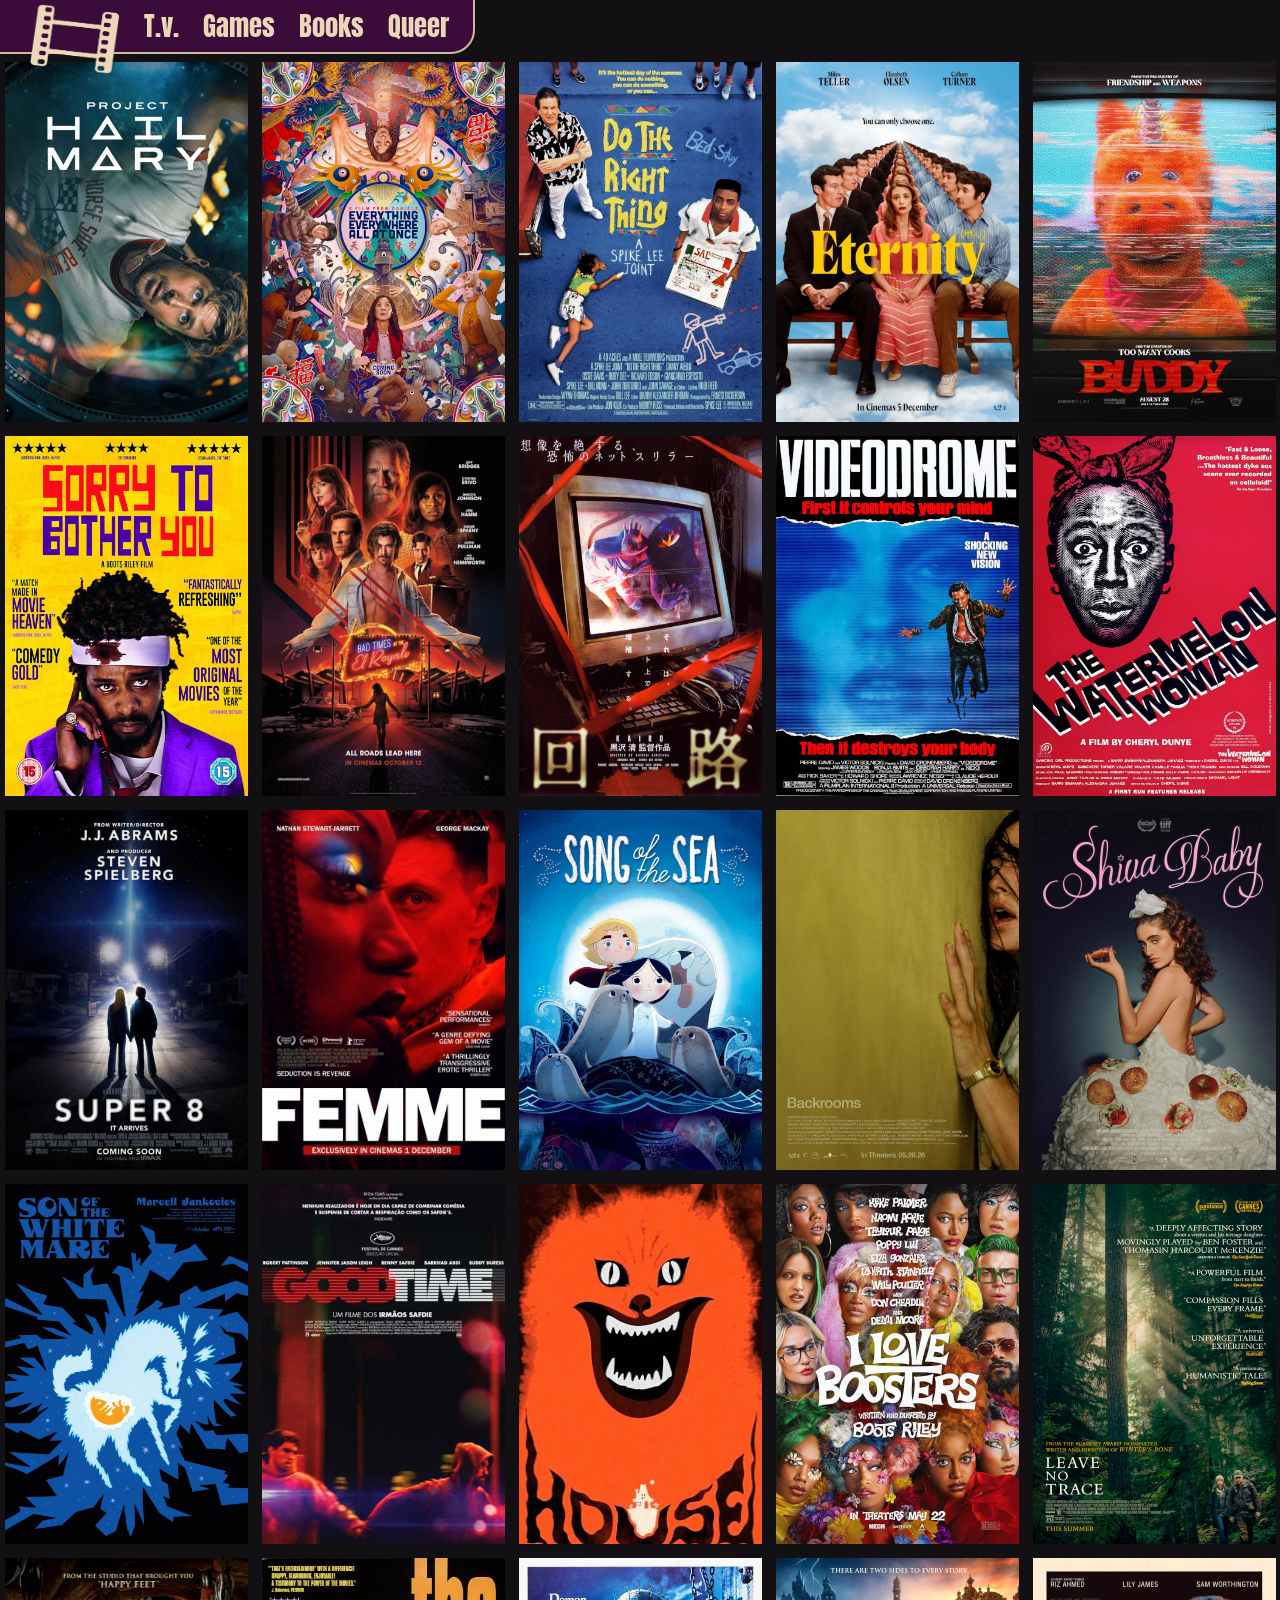
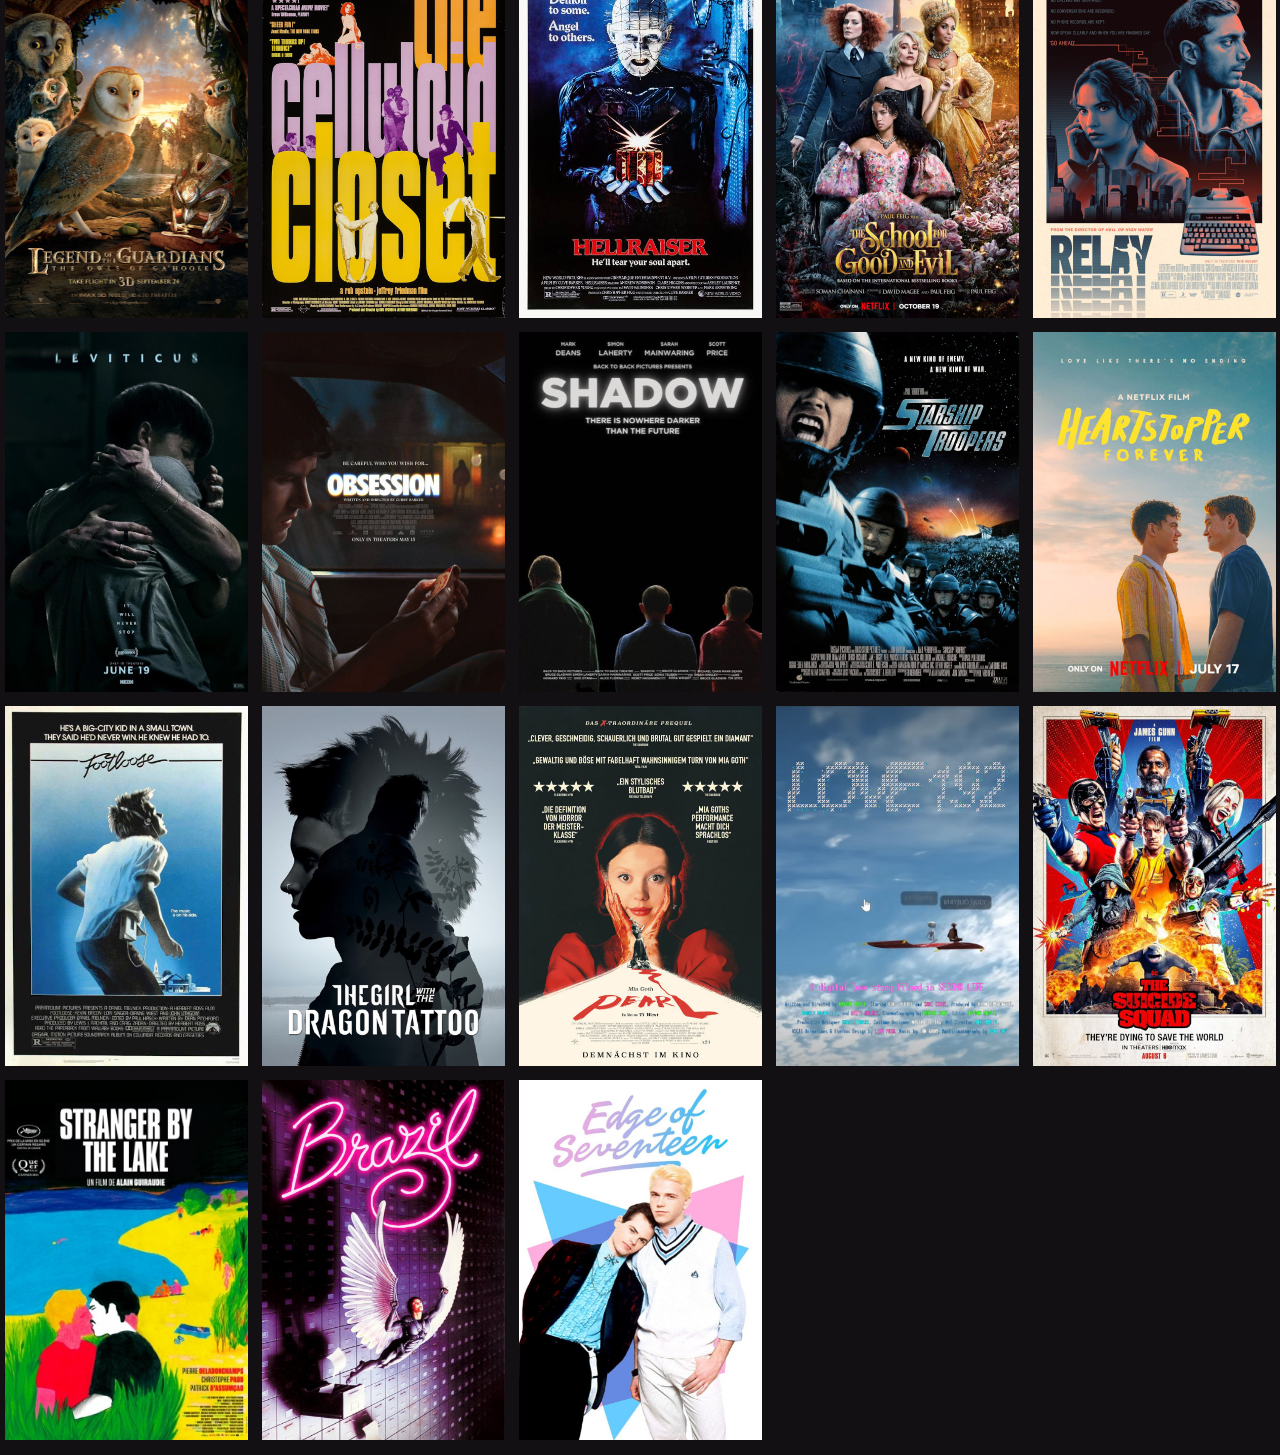
<file: index.html>
<!DOCTYPE html>
<html lang="en">

<head>
    <meta charset="UTF-8" />
    <meta name="viewport" content="width=device-width, initial-scale=1.0" />

    <title> Watch List </title>

    <link rel="stylesheet" href="styles.css">
    <link rel="icon" href="Assets/Favicon.png">
    <script src="scripts.js"></script>
    
</head>

<body>

    <div id="header">
        <img src="Assets/film_icon.png" style="width: 90px;object-fit: fill; height: 70px; margin-top: 4px;">
        <a href="tv.html"><h1> T.v. </h1></a>
        <a href="games.html"><h1> Games </h1></a>
        <div id="altRow">
            <a href="books.html"><h1> Books </h1></a>
            <a href="queer.html"><h1> Queer </h1></a>
        </div>
        <div> <!-- spacer --> </div>
    </div>
    
    <div class="grid">

        <div class="cell" onclick="toggleText('f38_base','f38_text');">
            <img src="Movies/ProjectHailMary_2026.jpg">
            <div id="f38_base" class="description_box"></div>
            <p id="f38_text">
                Project Hail Mary <br> 2026 | Phil Lord, <br> Christopher Miller <br><br>
                ...
            </p>
        </div>

        <div class="cell" onclick="toggleText('f37_base','f37_text');">
            <img src="Movies/EverythingEverwhereAllAtOnce.jpg">
            <div id="f37_base" class="description_box"></div>
            <p id="f37_text">
                Everything Everwhere All At Once <br> 2022 | the Daniels <br><br>
                ...
            </p>
        </div>

        <div class="cell" onclick="toggleText('f36_base','f36_text');">
            <img src="Movies/DoTheRightThing_1989.jpg">
            <div id="f36_base" class="description_box"></div>
            <p id="f36_text">
                Do the Right Thing <br> 1989 | Spike Lee <br><br>
                Drawing the viewer in with humor and easy charm, the film chronicles the lives of various 
                characters from a single Brooklyn street. Over a single day the film watches underlying 
                racial tensions build to violence in a pattern that is still uncomfortably familiar.
            </p>
        </div>

        <div class="cell" onclick="toggleText('f35_base','f35_text');">
            <img src="Movies/Eternity_2026.jpg">
            <div id="f35_base" class="description_box"></div>
            <p id="f35_text">
                Eternity <br> 2026 | David Freyne <br><br>
                A sweet rom-com with a grand fantasy twist. Eternity enjoys playing with it's quirky 
                afterlife without forgetting the character drama the drives the story. If it wanted to, the 
                film could have been more subversive than it's ultimately predictable outcome. 
                Possibly by leaning further into it's queer coded elements.
            </p>
        </div>

        <div class="cell" onclick="toggleText('f34_base','f34_text');">
            <img src="Movies/Buddy_2026.jpg">
            <div id="f34_base" class="description_box"></div>
            <p id="f34_text">
                Buddy <br> 2026 | Casper Kelly <br><br>
                A smartly produced comedy horror that feels like creepypasta made into a feature film. In 
                it Buddy, a kids TV mascot, is not the perfect friend he claims to be. Usually more fun 
                than frightening, the films makes smart decisions to turn what could have been a gimmick 
                into a full film that occasionally has serious comments about the medium.
            </p>
        </div>

        <div class="cell" onclick="toggleText('f33_base','f33_text');">
            <img src="Movies/SorryToBotherYou_2018.jpg">
            <div id="f33_base" class="description_box"></div>
            <p id="f33_text">
                Sorry to Bother You <br> 2018 | Boots Riley <br><br>
                A bombastic, rapidly paced, dark comedy that has no problems with switching genres 
                every 5 minutes. The film satires hyper capitalism and the exploitation of people for 
                profit, while also demonstrating the power of collective action against dehumanising 
                systems.
            </p>
        </div>

        <div class="cell" onclick="toggleText('f32_base','f32_text');">
            <img src="Movies/BadTimesAtTheElRoyale_2018.jpg">
            <div id="f32_base" class="description_box"></div>
            <p id="f32_text">
                Bad Times at the El Royale <br> 2001 | Drew Goddard <br><br>
                At times the film feels more like a puzzle box, with characters and events 
                sometimes happening to fit the pieces together. With excellent production and 
                cast it's very entertaining to watch the butterfly effect of what occurs.
            </p>
        </div>

        <div class="cell" onclick="toggleText('f31_base','f31_text');">
            <img src="Movies/Pulse_2001.jpg">
            <div id="f31_base" class="description_box"></div>
            <p id="f31_text">
                Pulse <br> 2001 | Kiyoshi Kurosawa <br><br>
                A strange website asks a question, "do you want to meet a ghost?". With a tone of 
                overwhelming desolation and excellent cinematography, Pulse is clearly a horror 
                masterpiece, despite some of it's narrative quirks. 
            </p>
        </div>

        <div class="cell" onclick="toggleText('f30_base','f30_text');">
            <img src="Movies/Videodrome_1983.jpg">
            <div id="f30_base" class="description_box"></div>
            <p id="f30_text">
                Videodrome <br> 1983 | David Cronenberg <br><br>
                More than superficial musing on violence, sex, and imagination. The film explores 
                the propagation of ideas in the medium of moving images. In it an underground 
                television broadcaster becomes captivated by mysterious broadcast, known only 
                as Videodrome.
            </p>
        </div>

        <div class="cell" onclick="toggleText('f29_base','f29_text');">
            <img src="Movies/TheWatermelonWoman_1997.jpg">
            <div id="f29_base" class="description_box"></div>
            <p id="f29_text">
                the Watermelon Woman <br> 1996 | Cheryl Dunye <br><br>
                Cheryl Dunye, playing herself, investigates the fictional history of a black 
                lesbian actress known only as 'The Watermelon Woman'. The film asks us to consider an 
                imagined history to replace the ones that were never recorded.
            </p>
        </div>

        <div class="cell" onclick="toggleText('f28_base','f28_text');">
            <img src="Movies/Super8_2011.jpg">
            <div id="f28_base" class="description_box"></div>
            <p id="f28_text">
                Supper 8 <br> 2011 | J.J. Abrams<br><br>
                Lens flare the movie. Ignoring dated visual choices, Super 8 is entertaining 
                supernatural sci fi set in 1979 suburban America. It easily blends drama, action, and 
                horror together when a group of neighbourhood kids have their lives thrown upside down 
                after witnessing a military train derail.
            </p>
        </div>

        <div class="cell" onclick="toggleText('f27_base','f27_text');">
            <img src="Movies/Femme_2024.jpg">
            <div id="f27_base" class="description_box"></div>
            <p id="f27_text">
                Femme <br> 2024 | Sam H. Freeman, <br> Ng Choon Ping <br><br>
                Jules, a victim of a gay bashing, encounters their perpetrator again in a gay sauna and 
                plans revenge. Femme takes this single point of tension and layers it with complications 
                that only heighten the intensity.
            </p>
        </div>

        <div class="cell" onclick="toggleText('f26_base','f26_text');">
            <img src="Movies/SongOfTheSea_2014.jpg">
            <div id="f26_base" class="description_box"></div>
            <p id="f26_text">
                Song of the Sea <br> 2014 | Tomm Moore<br><br>
                Delving into Irish folklore, the film provides a quiet adventure with beautiful 
                visuals. Ben, a young child, struggles to get along with his younger sister. However 
                when she becomes dangerously ill they end up on a quest together to her life and the 
                magical world.
            </p>
        </div>

        <div class="cell" onclick="toggleText('f25_base','f25_text');">
            <img src="Movies/Backrooms_2026.jpg">
            <div id="f25_base" class="description_box"></div>
            <p id="f25_text">
                Backrooms <br> 2026 | Kane Parsons <br><br>
                While based on the internet phenomena it's named after, Backrooms stands confidently 
                by itself. It mixes character study, horror, and musings on the collective 
                unconscious together into a compelling and nuanced mix.
            </p>
        </div>

        <div class="cell" onclick="toggleText('f24_base','f24_text');">
            <img src="Movies/shivaBaby_2020.jpg">
            <div id="f24_base" class="description_box"></div>
            <p id="f24_text">
                Shiva Baby <br> 2020 | Emma Sligman <br><br>
                Disaster bisexual Danielle attends a Shive without knowning her Ex and current 
                Suggar daddy are also in attendance. Shiva Baby takes this socially awkward 
                situation and amplifies it to excruciating levels.
            </p>
        </div>

        <div class="cell" onclick="toggleText('f23_base','f23_text');">
            <img src="Movies/sonOfTheWhiteMare.jpg">
            <div id="f23_base" class="description_box"></div>
            <p id="f23_text">
                Son of the White Mare <br> 1981 | Marcell Jankovics <br><br>
                Looking like nothing else, the beautiful animation is the highlight of this film 
                inspired by Hungarian folk stories. A young man goes on a quest to the underworld 
                to restore a lost kingdom.
            </p>
        </div>

        <div class="cell" onclick="toggleText('f22_base','f22_text');">
            <img src="Movies/GoodTime_2017.jpg">
            <div id="f22_base" class="description_box"></div>
            <p id="f22_text">
                Good Time <br> 2017 | Josh Safdie, Benny Safdie <br><br>
                Showcasing humanity in all of it's messy glory, Good Time is a 24 hour odyssey 
                where Connie, played by Robert Pattinson, is on a quest to find $10,000 to help 
                his brother. Almost immediately everything goes wrong. In this journey 
                with Connie we glimpses into the lives of complex characters he meets
                along the way.
            </p>
        </div>

        <div class="cell" onclick="toggleText('f21_base','f21_text');">
            <img src="Movies/House_1977.jpg">
            <div id="f21_base" class="description_box"></div>
            <p id="f21_text">
                House <br> 1977 | Nobuhiko Obayashi <br><br>
                This Japanese comedy horror is a strong contender for being the most chaotic film 
                ever (also for the best poster ever). A young school girl and her friends travel 
                to her aunt's remote house over the holidays, only to face supernatural danger within.
            </p>
        </div>

        <div class="cell" onclick="toggleText('f20_base','f20_text');">
            <img src="Movies/ILoveBoosters_2026.jpg">
            <div id="f20_base" class="description_box"></div>
            <p id="f20_text">
                I Love Boosters <br> 2026 | Boots Riley <br><br>
                A ragtag team of boosters pull out all the tricks to cause as much damage as they can to the head 
                of a fashion empire. It is a chaotic and messy romp through a rainbow capitalist hellscape that 
                unsubtly turns into a manifesto for collect action.
            </p>
        </div>

        <div class="cell" onclick="toggleText('f19_base','f19_text');">
            <img src="Movies/LeaveNoTrace_2018.jpg">
            <div id="f19_base" class="description_box"></div>
            <p id="f19_text">
                Leave No Trace <br> 2018 | Debra Granik <br><br>
                A patient and moving film that follows a young girl brought up by her father who lives secretly 
                in a national park. Thomasin McKenzie gives a remarkable performance opposite Ben Foster, the 
                characters they play know each other so well they barely have the need to&nbsp;talk.
            </p>
        </div>
        
        <div class="cell" onclick="toggleText('f18_base','f18_text');">
            <img src="Movies/Guardians_of_Ga'Hool_2010.jpg">
            <div id="f18_base" class="description_box"></div>
            <p id="f18_text">
                Legends of the Guardians <br> 2010 | Zack Snyder <br><br>
                Soren, a young owl, discovers themself in the middle of a conspiracy that threatens everyone. 
                Their only hope is the mythical owl warriors of Ga'Hool. This visually impressive kids film is 
                well paced with interesting and entertaining characters.
            </p>
        </div>

        <div class="cell" onclick="toggleText('f17_base','f17_text');">
            <img src="Movies/theCelluloidCloset_1995.jpg">
            <div id="f17_base" class="description_box"></div>
            <p id="f17_text">
                the Celluloid Closet <br> 1995 | Rob Epstein, <br> Jeffery Friedman <br><br>
                An in depth look at the portrayals of Gays and Lesbians in film during the first century of 
                the medium. It maps the changes in representation and how they reflected changing societal 
                attitudes, as well as the impacts these depictions had on queer people.
            </p>
        </div>

        <div class="cell" onclick="toggleText('f15_base','f15_text');">
            <img src="Movies/HellraiserALT.jpg">
            <div id="f15_base" class="description_box"></div>
            <p id="f15_text">
                Hellraiser <br> 1987 | Clive Barker <br><br>
                Nearly 40 years later, Hellraiser still manages to be staggeringly brutal in moments of 
                nightmarish violence. Though most of the runtime is far more modest, using the psycho-dramas 
                and dark temptations of it's characters as the driving force. It is strikingly different 
                compared to 80s slashers from it's time.
            </p>
        </div>

        <div class="cell" onclick="toggleText('f14_base','f14_text');">
            <img src="Movies/schoolForGoodAndEvil_2022.jpg">
            <div id="f14_base" class="description_box"></div>
            <p id="f14_text">
                the School for Good and Evil <br> 2022 | Paul Feig <br><br>
                An unsubtle romp that manages to be entertaining throughout it's extravagant run 
                time. Best friends Sophie and Agatha are taken from their home and separated 
                between the competing schools of Good and Evil. A heavy dose of big budget gloss 
                occasionally conflicts with themes of looking deeper than the surface.
            </p>
        </div>

        <div class="cell" onclick="toggleText('f16_base','f16_text');">
            <img src="Movies/Relay_2024.jpg">
            <div id="f16_base" class="description_box"></div>
            <p id="f16_text">
                Relay <br> 2024 | David Mackenzie <br><br>
                What begins as generic spy action, love interest included, grows into something 
                unique and nuanced. Touching on themes of community and personal responsibility. 
                The spy craft is a thrilling and mostly bloodless game of cat and mouse, where 
                violence hangs above the characters as threat.
            </p>
        </div>

        <div class="cell" onclick="toggleText('f13_base','f13_text');">
            <img src="Movies/leviticus_2026.jpg">
            <div id="f13_base" class="description_box"></div>
            <p id="f13_text">
                Leviticus <br> 2026 | Adrian Chiarella <br><br>
                With a unique core concept, the film turns a specific fear from growing 
                up gay, into a monstrous entity. Occasionally the characters feel a touch 
                inscrutable, a touch flat. But none of this detracts from the film's devastating 
                use of it's core concept, to be afraid of the very thing you desire.
            </p>
        </div>

        <div class="cell" onclick="toggleText('f12_base','f12_text');">
            <img src="Movies/obsession_2026.jpg">
            <div id="f12_base" class="description_box"></div>
            <p id="f12_text">
                Obsession <br> 2026 | Curry Barker <br><br>
                Dark and twisted, Obsession flips the script of domestic violence back on to 
                men. This already tightly crafted film is elevated by a perfectly horrifying 
                performance by Inde Navarrette.
            </p>
        </div>

        <div class="cell" onclick="toggleText('f11_base','f11_text');">
            <img src="Movies/Shadow_2022.jpg">
            <div id="f11_base" class="description_box"></div>
            <p id="f11_text">
                Shadow <br> 2022 | Bruce Gladwin<br><br>
                It all revolves around power. Three activists with intellectual disabilities hold 
                a town hall meeting about the impacts of AI that quickly unravels. Based on a 
                theatre show, Shadow builds layers of depth around how we treat others, and our 
                own self perception.
            </p>
        </div>

        <div class="cell" onclick="toggleText('f10_base','f10_text');">
            <img src="Movies/starship-troopers-movie-poster-1117034635.jpg">
            <div id="f10_base" class="description_box"></div>
            <p id="f10_text">
                Starship Troopers <br> 1997 | Paul Verhoeven <br><br>
                Heroism looks uncomfortably similar to fascism. The film follows Johnny Rico as 
                they go from naive highschooler  to complicit participant of a fictional military 
                society. Amongst heroic and brutal last stands, it's the details that reveal the 
                horror of this violent society.
            </p>
        </div>

        <div class="cell" onclick="toggleText('f9_base','f9_text');">
            <img src="Movies/HeartstopperForever_2026.jpg">
            <div id="f9_base" class="description_box"></div>
            <p id="f9_text">
                Hearstopper - Forever <br> 2026 | Wash Westmoreland, <br> Alice Oseman <br><br>
                A Strikingly mature exploration of a single, deeply felt, relationship. 
                Approaching the end of high school, Nick and Charlie have to face the future of 
                their relationship, and the rest of their lives. The story is handled with notable 
                tenderness, depicted in naturalistic visuals that pop with glorious colour.
            </p>
        </div>

        <div class="cell" onclick="toggleText('f8_base','f8_text');">
            <img src="Movies/footloose_1984.jpg">
            <div id="f8_base" class="description_box"></div>
            <p id="f8_text">
                Footloose <br> 1984 | Herbert Ross<br><br>
                Is this the most 80s film? A big city boy newly arrived in a small town 
                fights against restrictive laws around dancing. It has a surprising focus on 
                grass roots activism, a generation fighting for themselves, and takes the 
                time to explore inter-generational conflict.
            </p>
        </div>

        <div class="cell" onclick="toggleText('f7_base','f7_text');">
            <img src="Movies/theGirlWithTheDragonTattoo.jpg">
            <div id="f7_base" class="description_box"></div>
            <p id="f7_text">
                the Girl with the Dragon Tattoo <br> 2011 | David Fincher <br><br>
                A dark and confronting film. Yet for all it's intense scenes and complex 
                plot it still follows a conventional "Investigator chases serial killer" 
                structure. Rooney Mara as Lisbeth is a perfect mad c*nt (endearing).
            </p>
        </div>

        <div class="cell" onclick="toggleText('f6_base','f6_text');">
            <img src="Movies/Pearl_2022.jpg">
            <div id="f6_base" class="description_box"></div>
            <p id="f6_text">
                Pearl <br> 2022 | Ti West <br><br>
                Mia Goth is 100% ready to get her freak on. Pearl is a deep character 
                study that's always ready to be swept up in Pearls imagination. Her self 
                actualisation is tightly wound into a descent to madness. There's so much 
                dark humor in here, with scenarios that would be comedic if they weren't 
                so emotionally raw.
            </p>
        </div>

        <div class="cell" onclick="toggleText('f5_base','f5_text');">
            <img src="Movies/Love129.jpg">
            <div id="f5_base" class="description_box"></div>
            <p id="f5_text">
                Love192 <br> 2025 | Haydon Mayer <br><br>
                This is a beautiful short film. Video games spaces are weird, and become 
                extra weird when shared with other people. Love192 gets that, and what 
                these online relationships mean to those involved.
            </p>
        </div>

        <div class="cell" onclick="toggleText('tSS_base','tSS_text');">
            <img src="Movies/the_Suicide_Squad.jpg">
            <div id="tSS_base" class="description_box"></div>
            <p id="tSS_text">
                'the' Suicide Squad <br> 2021 | James Gunn <br><br>
                They made a film for mainstream American audiences, where the America 
                is a bad guy, and mainstream audiences where okay with that. That says 
                something about a country but I'm not sure what, and I don't think the 
                film knows either. But they get the irony of 'Peacemaker' perfectly 
                right.<br><br>
                This film is fun, the chapter titles are delightful. It's trying too 
                hard to be cool and I don't want to like it as much as I do, but the 
                chaos is GOOD. <br><br>
            </p>
        </div>

        <div class="cell" onclick="toggleText('SbtL_base','SbtL_text');">
            <img src="Movies/Stranger_by_the_Lake.jpg">
            <div id="SbtL_base" class="description_box"></div>
            <p id="SbtL_text">
                Stranger by the Lake <br> 2013 | Alain Guiraudie <br><br>
                This film finds a unique take on the common pairing of danger and desire. 
                It's premise and plot are simple, but this gives more space to ponder the 
                film's themes. Looking is not a passive act, and gay cruising grounds are 
                a ripe place to explore this. 
            </p>
        </div>

        <div class="cell" onclick="toggleText('Brazil_base','Brazil_text');">
            <img src="Movies/Brazil.jpg">
            <div id="Brazil_base" class="description_box"></div>
            <p id="Brazil_text"> 
                Brazil <br> 1985 | Terry Gilliam <br><br> 
                This film is beautifully mad! Bonkers from start to finish, and with a 
                dark edge under it all. A strong warning on the dangers of 
                bureaucracy and fascist systems.
            </p>
        </div>

        <div class="cell" onclick="toggleText('EoS_base', 'EoS_text');">
            <img src="Movies/Edge_of_seventeen.jpg">
            <div id="EoS_base" class="description_box"></div>
            <p id="EoS_text"> Edge of Seventeen <br> 1998 | David Moreton <br><br> 
                Released in 1998 and set in 1984, this queer coming of age film takes 
                some unusually somber turns when compared with it's post 2000s 
                counterparts. Being queer was harder then, and it shows in this film.
            </p>
        </div>

    </div>

</body>

</html>
</file>
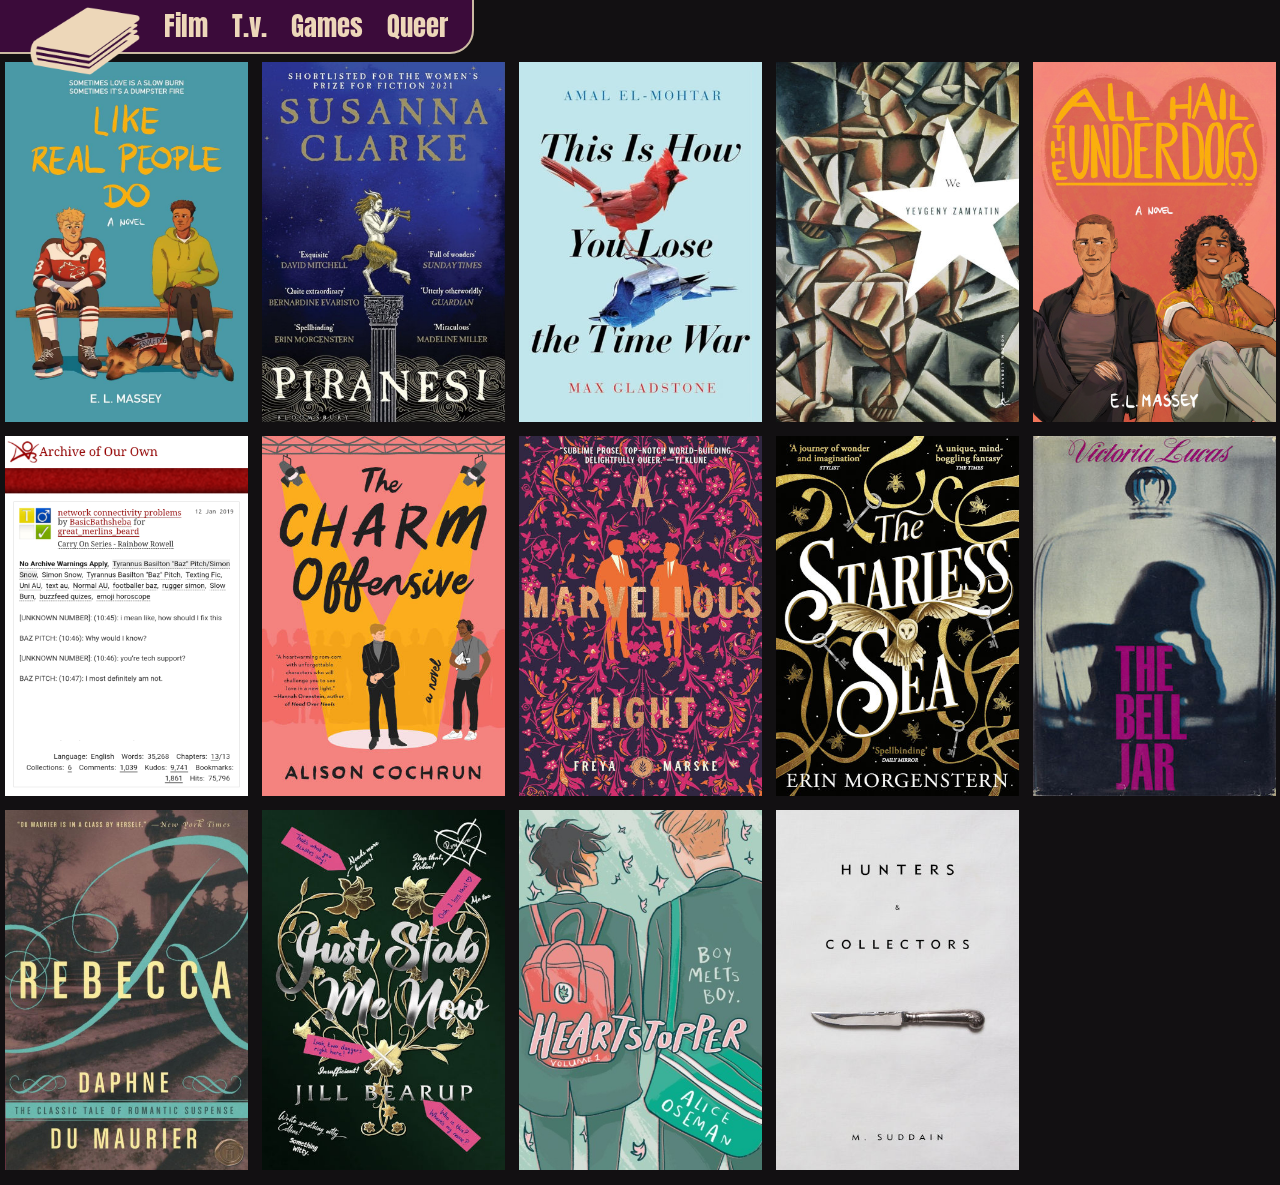
<file: books.html>
<!DOCTYPE html>
<html lang="en">

<head>
    <meta charset="UTF-8" />
    <meta name="viewport" content="width=device-width, initial-scale=1.0" />

    <title> Watch List </title>

    <link rel="stylesheet" href="styles.css">
    <link rel="icon" href="Assets/Favicon.png">
    <script src="scripts.js"></script>
    
</head>

<body>

    <div id="header">
        <img src="Assets/book_icon.png" style="width: 110px;object-fit: fill; height: 68px; margin-top: 7px;">
        <a href="index.html"><h1> Film </h1></a>    
        <a href="tv.html"><h1> T.v. </h1></a>
        <div id="altRow">
            <a href="games.html"><h1> Games </h1></a>
            <a href="queer.html"><h1> Queer </h1></a>
        </div>
        <div> <!-- spacer --> </div>
    </div>
    
    <div class="grid">

        <div class="cell" onclick="toggleText('b14_base', 'b14_text');">
            <img src="Books/LikeRealPeopleDo_2022.jpg">
            <div id="b14_base" class="description_box"></div>
            <p id="b14_text"> 
                Like Real People Do <br> 2020 | E.L. Massey <br><br> 
                Gay hockey romance with exceptionally developed lead characters, exploring their personal 
                struggles and what it actually might be like to be gay in professional hockey. TLDR: Fluffy 
                hut/comfort with just a touch of crack.
            </p>
        </div>

        <div class="cell" onclick="toggleText('b13_base', 'b13_text');">
            <img src="Books/Piranesi_2020.jpg">
            <div id="b13_base" class="description_box"></div>
            <p id="b13_text"> 
                Piranesi <br> 2020 | Susana Clarke <br><br> 
                The House is the centre of the novel, an indescribably massive labyrinthine space inhabited 
                by Piranesi. Playing off the characters ignorance and perspective the novel spins out a 
                mystery that leaves the right questions unanswered.
            </p>
        </div>

        <div class="cell" onclick="toggleText('b12_base', 'b12_text');">
            <img src="Books/ThisIsHowYouLooseTheTimeWar_2019.jpg">
            <div id="b12_base" class="description_box"></div>
            <p id="b12_text"> This Is How You <br> Loose the Time War <br> 2019 | Amal El-Mohtar, <br> Max Gladstone <br><br> 
                A lyrical feat of imagination traversing the various strands of time, and the impossible 
                worlds within. With the entirety of reality as the backdrop, two time traveling agents 
                from rival organisations strike up correspondence that will change the war forever.
            </p>
        </div>

        <div class="cell" onclick="toggleText('b11_base', 'b11_text');">
            <img src="Books/We_1924.jpg">
            <div id="b11_base" class="description_box"></div>
            <p id="b11_text"> We <br> 1924 | Yevgeny Zamyatin <br><br> 
                We presents a totalitarian society that has banished individualism. There is no 'I' 
                only 'We'. The citizens themselves are identified only by number, and a universal time 
                table schedules everyone's activities. What's most chilling is the unwavering support 
                citizens express for the systems that oppress them. 
            </p>
        </div>

        <div class="cell" onclick="toggleText('b10_base', 'b10_text');">
            <img src="Books/AllHailTheUnderDogs_2023.jpg">
            <div id="b10_base" class="description_box"></div>
            <p id="b10_text"> All Hail The Underdogs <br> 2023 | E.L. Massey <br><br> 
                Hockey-adjacent romance. Two collage seniors (who happen to be on the hockey team) 
                navigate their feelings for each other and their conflicting backgrounds. This is 
                sweet mlm romance that replaces smut with emotional intelligence. 
            </p>
        </div>

        <div class="cell" onclick="toggleText('b9_base', 'b9_text');">
            <img src="Books/NetworkConnectivityProblems_2019.png">
            <div id="b9_base" class="description_box"></div>
            <p id="b9_text"> Network Connectivity Problems <br> 2019 | BasicBathsheba <br><br> 
                ... <br><br> comments pending on re-read <br><br> (but it's so good I had to add it NOW)
            </p>
        </div>

        <div class="cell" onclick="toggleText('b8_base', 'b8_text');">
            <img src="Books/TheCharmOffensive.jpg">
            <div id="b8_base" class="description_box"></div>
            <p id="b8_text"> The Charm Offensive <br> 2021 | Alison Cochrun <br><br> 
                Tucked into this thoroughly entertaining rom-com are some genuine discussions on mental 
                health, and queer identities. Coming out of a 6 year relationship, Dave only intends to 
                do his job managing contestants on reality tv. Catching feelings for their male lead is 
                a complication he does not need.
            </p>
        </div>

        <div class="cell" onclick="toggleText('b7_base', 'b7_text');">
            <img src="Books/aMarvelousLight.jpg">
            <div id="b7_base" class="description_box"></div>
            <p id="b7_text"> A Marvellous Light <br> 2021 | Freya Marske <br><br> 
                Dual pov adventure romance set in a secret world of magic during early 1900s 
                England. It is an exciting read with enjoyable characters and a sharp eye 
                for detail.
            </p>
        </div>

        <div class="cell" onclick="toggleText('b6_base', 'b6_text');">
            <img src="Books/theStarlessSea_2019.jpg">
            <div id="b6_base" class="description_box"></div>
            <p id="b6_text"> The Starless Sea <br> 2019 | Erin Morgenstern <br><br> 
                Beginning with three seemingly unconnected fairy tales, the various stories wind 
                together over the course of the novel into a complex web of symbolism around a 
                mythical library. With this unusual structure the novel explores the importance 
                and influence of all kinds of stories.
            </p>
        </div>

        <div class="cell" onclick="toggleText('b5_base', 'b5_text');">
            <img src="Books/belljarvictorialucas-2126178337.jpg">
            <div id="b5_base" class="description_box"></div>
            <p id="b5_text"> The Bell Jar <br> 1963 | Sylvia Plath <br><br> 
                First published in 1963 under the pseudonym Victoria Lucas, the novel is a 
                fictionalised account of Plath's own struggles with mental health, depression, 
                and suicide. The writing is masterful, evocative, and makes it easy to enter 
                head of the character Esther Greenwood.
            </p>
        </div>

        <div class="cell" onclick="toggleText('b3_base', 'b3_text');">
            <img src="Books/Rebecca3.jpg">
            <div id="b3_base" class="description_box"></div>
            <p id="b3_text"> Rebecca <br> 1938 | Daphne du Maurier <br><br> 
                A tense, slow burning novel, Rebecca follows a young woman haunted by the 
                memory of her husband's first wife. Du Maurier dives deep into the unnamed 
                protagonists psycho-drama with lyrical and evocative writing.
            </p>
        </div>

        <div class="cell" onclick="toggleText('b2_base', 'b2_text');">
            <img src="Books/justStabMeNow.jpg">
            <div id="b2_base" class="description_box"></div>
            <p id="b2_text"> Just Stab Me Now <br> 2024 | Jill Bearup <br><br> 
                A highly entertaining read about a romance novel heroine who refuses to 
                follow the authors wishes. Both a send up and love letter to the genre, 
                while giving a glimpse into what goes on in an authors head.
            </p>
        </div>

        <div class="cell" onclick="toggleText('b4_base', 'b4_text');">
            <img src="Books/Heartstopper_2016.jpg">
            <div id="b4_base" class="description_box"></div>
            <p id="b4_text"> Heartstopper <br> 2018 | Alice Oseman <br><br> 
                First appearing as a webcomic in 2016, Heartstopper grew an adoring community. 
                It offered a cast of queer characters figuring themselves out and growing up 
                together. Depicting their struggles with hope and care. Young readers could see 
                themselves in it, and older readers saw the media they wished they had growing up.
            </p>
        </div>

        <div class="cell" onclick="toggleText('b1_base', 'b1_text');">
            <img src="Books/Hunters_and_Collectors_2016.jpg">
            <div id="b1_base" class="description_box"></div>
            <p id="b1_text"> Hunters and Collectors <br> 2016 | M.Suddain <br><br> 
                This book had a great impact on my sensibilities, silly with the plot, 
                serious with the characters. Misanthrope and intergalactic food critic, 
                John Tamberlain, is on the hunt for a mythical hotel, the Hotel Grand 
                Skies. The only evidence of it's existence is a single photo.
            </p>
        </div>

    </div>

</body>

</html>
</file>
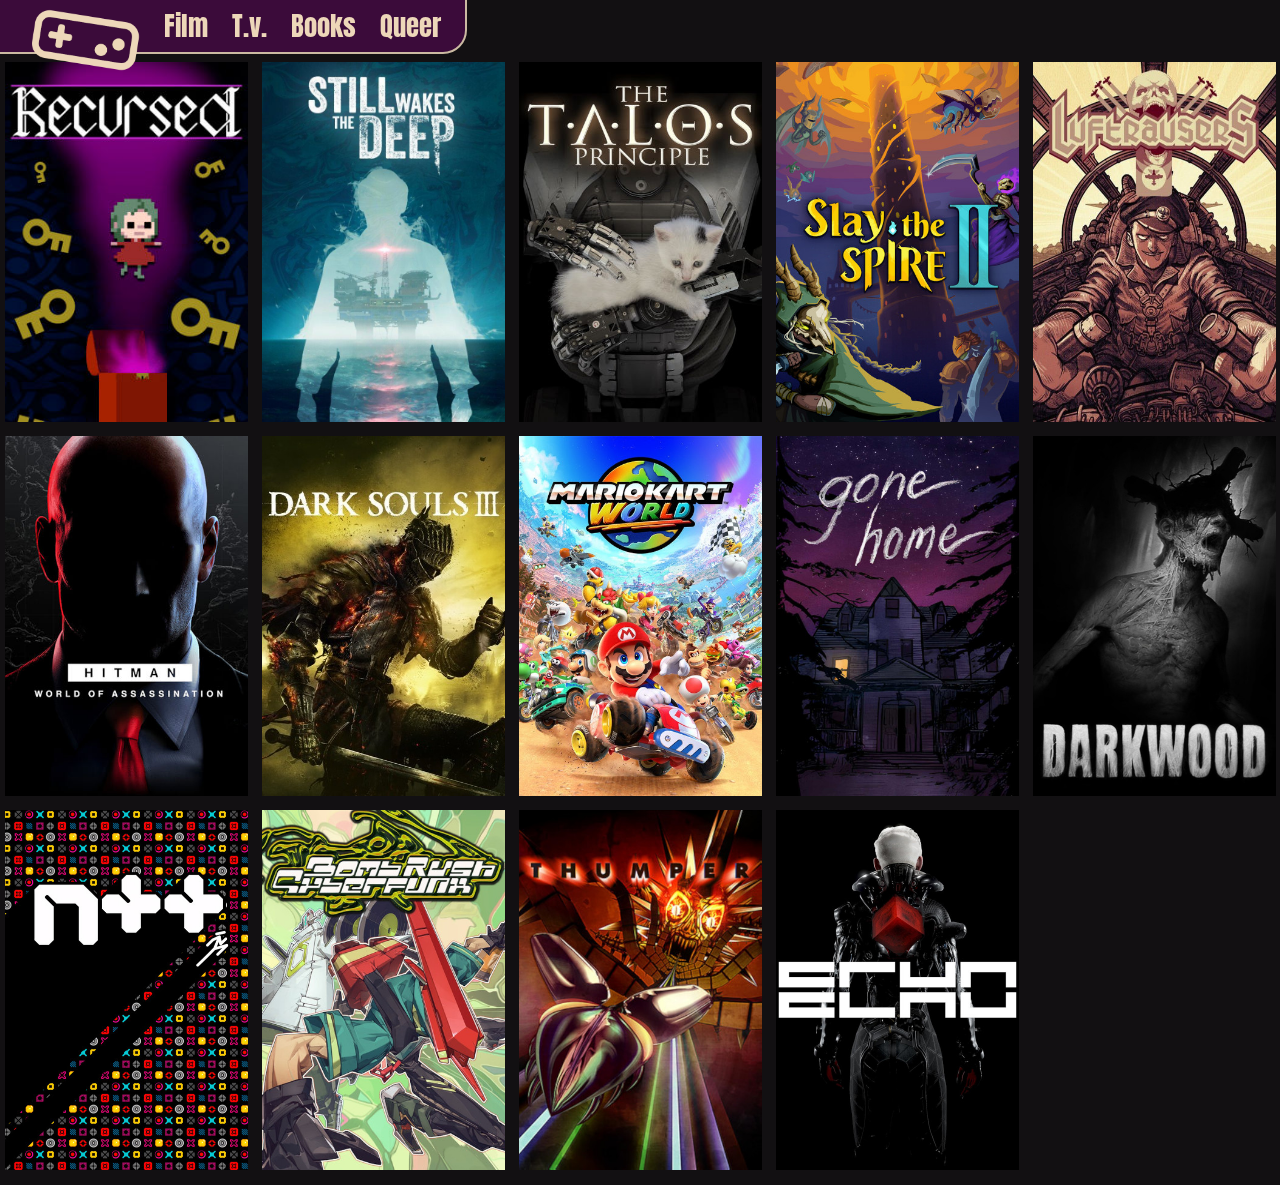
<file: games.html>
<!DOCTYPE html>
<html lang="en">

<head>
    <meta charset="UTF-8" />
    <meta name="viewport" content="width=device-width, initial-scale=1.0" />

    <title> Watch List </title>

    <link rel="stylesheet" href="styles.css">
    <link rel="icon" href="Assets/Favicon.png">
    <script src="scripts.js"></script>
    
</head>

<body>

    <div id="header">
        <img src="Assets/game_icon.png" id="controler">
        <a href="index.html"><h1> Film </h1></a>
        <a href="tv.html"><h1> T.v. </h1></a>
        <div id="altRow">
            <a href="books.html"><h1> Books </h1></a>
            <a href="queer.html"><h1> Queer </h1></a>
        </div>
        <div> <!-- spacer --> </div>
    </div>
    
    <div class="grid">

        <!-- games to add -->
        <!-- - Sayonara Wild Hearts -->
        <!-- - Alien Isolation -->
        <!-- - Journey -->

        <div class="cell" onclick="toggleText('g14_base','g14_tedxt');">
            <img src="Games/Recursed_2016.jpg">
            <div id="g14_base" class="description_box"></div>
            <p id="g14_tedxt">
                Recursed <br> 2016 | Portponky <br><br>
                While it looks like it's from the 1990s (and has an aspect ratio of 4:3) Recursed is a 
                heady puzzle game, with a genuinely mind bending mechanic. There's no pushing blocks here, 
                instead you're navigating data structures of nested rooms to change reality to suit your 
                needs.
            </p>
        </div>

        <div class="cell" onclick="toggleText('g13_base','g13_tedxt');">
            <img src="Games/stillWakesTheDeep_2024.jpg">
            <div id="g13_base" class="description_box"></div>
            <p id="g13_tedxt">
                Still Wakes the Deep <br> 2024 | the Chinese Room <br><br>
                The narrative arc of this game is very conventional and leaves major questions 
                unanswered (presumably they're saved for the DLC). But games are interactive mediums, 
                and the experience of exploring an oil rig falling apart under supernatural influence 
                is exceptional, with stand out environments and sound design.
            </p>
        </div>

        <div class="cell" onclick="toggleText('g12_base','g12_tedxt');">
            <img src="Games/TheTalosPrinciple_2014.jpg">
            <div id="g12_base" class="description_box"></div>
            <p id="g12_tedxt">
                The Talos Principle <br> 2014 | Croteam<br><br>
                One of the most thoughtful games you'll find. Snippets of philosophical discussion 
                with an argumentative computer are interspersed between complex puzzles in a world 
                that itself, is one much larger puzzle.
            </p>
        </div>

        <div class="cell" onclick="toggleText('g11_base','g11_tedxt');">
            <img src="Games/SlayTheSpire_2_tbc.jpg">
            <div id="g11_base" class="description_box"></div>
            <p id="g11_tedxt">
                Slay the Spire 2 <br> TBC | Mega Crit <br><br>
                A chaotic mix of cards and characters that can combine into all sorts of tasty, 
                tasty synergies. Powerful enemies add a layer of challenge that make strategic 
                decisions and crafting these synergies a necessity.
            </p>
        </div>

        <div class="cell" onclick="toggleText('g10_base','g10_tedxt');">
            <img src="Games/Luftrausers_2014.jpg">
            <div id="g10_base" class="description_box"></div>
            <p id="g10_tedxt">
                Luftrausers <br> 2014 | Vlambeer <br><br>
                Short, arcade-y action with enjoyable physics and a crushing sense of difficulty. 
                Fight in fast paced areal dogfights against boats, planes, submarines and more! 
            </p>
        </div>

        <div class="cell" onclick="toggleText('g9_base','g9_tedxt');">
            <img src="Games/Hitman_2016-2022.jpg">
            <div id="g9_base" class="description_box"></div>
            <p id="g9_tedxt">
                Hitman: World of Assassination <br> 2016 - 2022 | IO Interactive <br><br>
                Combining the previous 3 Hitman games into one package, there is a lot to offer here. 
                Driven by a few simple systems, Hitman see you travel the globe, manipulating these 
                systems to take out targets. Each level is a miniature open world, handcraft with 
                unmatched detail to make an immersive, nearly theatrical experience.
            </p>
        </div>

        <div class="cell" onclick="toggleText('g8_base','g8_tedxt');">
            <img src="Games/Dark.jpg">
            <div id="g8_base" class="description_box"></div>
            <p id="g8_tedxt">
                Dark Souls 3 <br> 2016 | FromSoftware <br><br>
                The final installment in a genre-establishing trilogy, Dark Souls 3 provides 
                the brutal difficulty and epic dark fantasy world the franchise is know for. 
                In contrast to most games, combat is slow and deliberate. Testing players 
                attention and forcing them to hold their nerve.
            </p>
        </div>

        <div class="cell" onclick="toggleText('g7_base','g7_tedxt');">
            <img src="Games/MarioKartWorld_2025.jpg">
            <div id="g7_base" class="description_box"></div>
            <p id="g7_tedxt">
                Mario Kart World <br> 2025 | Nintendo <br><br>
                Mario Kart World had the unfavourable task of being the first sequel since the highly regarded 
                Mario Kart 8. It marketed itself on an open world gimmick with new movement mechanics, but what 
                it does best is being more endlessly fun Mario Kart.
            </p>
        </div>
        
        <div class="cell" onclick="toggleText('g6_base','g6_tedxt');">
            <img src="Games/GoneHome_2013.jpg">
            <div id="g6_base" class="description_box"></div>
            <p id="g6_tedxt">
                Gone Home <br> 2013 | Fullbright <br><br>
                You return to your childhood house late at night, only no one is home. Exploring 
                the house room by room, the story slowly builds itself through found objects and 
                house hold detritus. A touching tale that explores how video games tell stories.
            </p>
        </div>

        <div class="cell" onclick="toggleText('g5_base','g5_tedxt');">
            <img src="Games/Darkwood_2017.jpg">
            <div id="g5_base" class="description_box"></div>
            <p id="g5_tedxt">
                Darkwood <br> 2017 | Acid Wizard Studio <br><br>
                Everything about Darkwood crawls under your skin. It's a brutal game whose 
                hostile world feels alive and real in a way few games achieve, with 
                atmosphere is thick enough to drown in. A challenging yet richly rewarding 
                game for survival horror fans.
            </p>
        </div>

        <div class="cell" onclick="toggleText('g4_base','g4_tedxt');">
            <img src="Games/N++_2016.jpg">
            <div id="g4_base" class="description_box"></div>
            <p id="g4_tedxt">
                N++ <br> 2016 | Metanet Software <br><br>
                What started as a flash game on the web grew into one of the best video 
                games ever. Uncompromising in it's minimalism, N++ offers an extremely 
                refined hardcore platforming experience. The gorgeous colour pallets, and 
                divine soundtrack make the games presentation as flawless as it's gameplay.
            </p>
        </div>

        <div class="cell" onclick="toggleText('g3_base','g3_tedxt');">
            <img src="Games/bombRushCyberFunk_2023.jpg">
            <div id="g3_base" class="description_box"></div>
            <p id="g3_tedxt">
                Bomb Rush Cyberfunk <br> 2023 | Team Reptile <br><br>
                Jet set radio for the modern age. An expressive set of movement mechanics 
                and a killer soundtrack make it a delight to just hang out amongst the city 
                hitting tricks. While the movement is commendably accessible it could have 
                had a little more mechanical bite.
            </p>
        </div>

        <div class="cell" onclick="toggleText('g2_base','g2_tedxt');">
            <img src="Games/Thumper_2016.jpg">
            <div id="g2_base" class="description_box"></div>
            <p id="g2_tedxt">
                Thumper <br> 2016 | Drool <br><br>
                Not just a rhythm game, Thumper is rhythm violence. Every action has 
                physicality. You don't turn into corners you slam into them. The game 
                demands a high level of focus, flinging your space beetle through 
                complex time signatures rarely seen in the genre.
            </p>
        </div>

        <div class="cell" onclick="toggleText('g1_base','g1_tedxt');">
            <img src="Games/Echo_2017.jpg">
            <div id="g1_base" class="description_box"></div>
            <p id="g1_tedxt">
                Echo <br> 2017 | Ultra Ultra <br><br>
                A really interesting game by a small studio with a divine sense of 
                aesthetics. It manages to do so much within strict boundaries. With only 
                two voiced characters, and a single destination they craft an entire 
                strange world. Criminally overlooked, this is something special.
            </p>
        </div>

    </div>

</body>

</html>
</file>
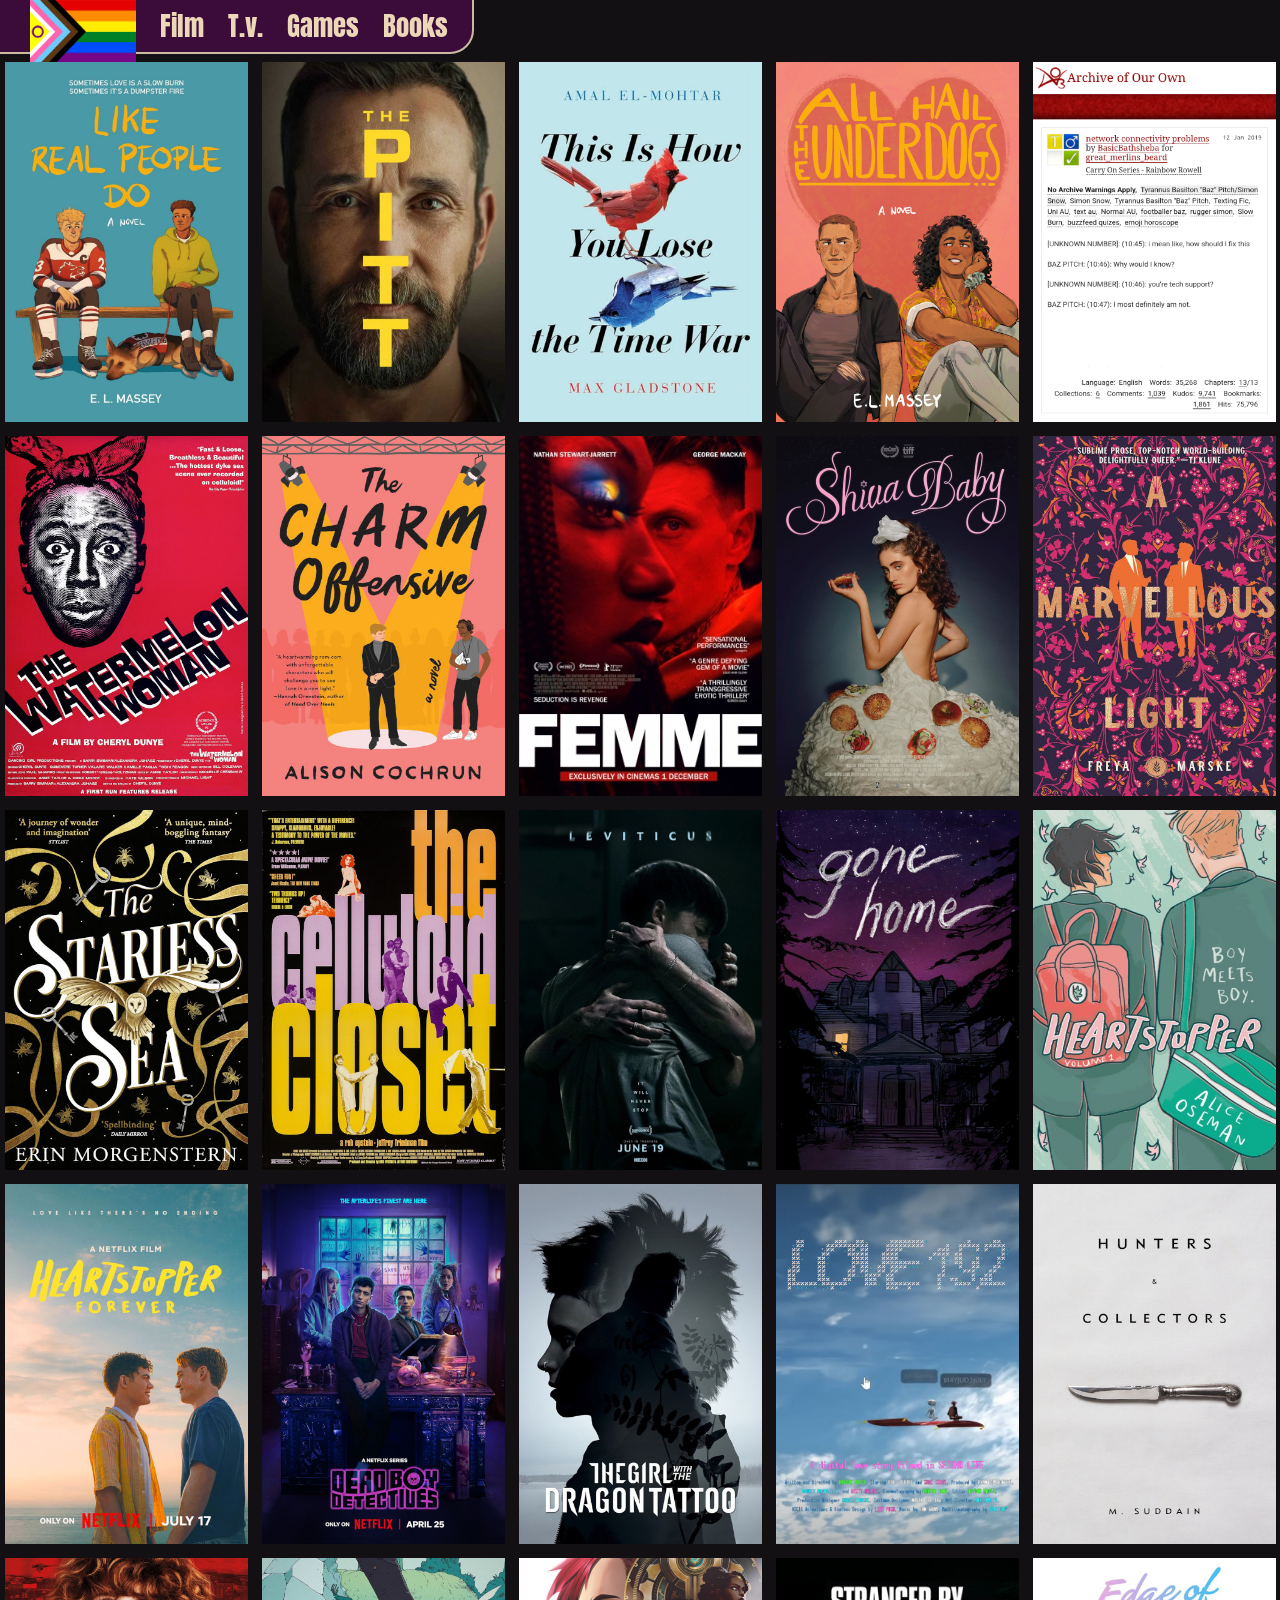
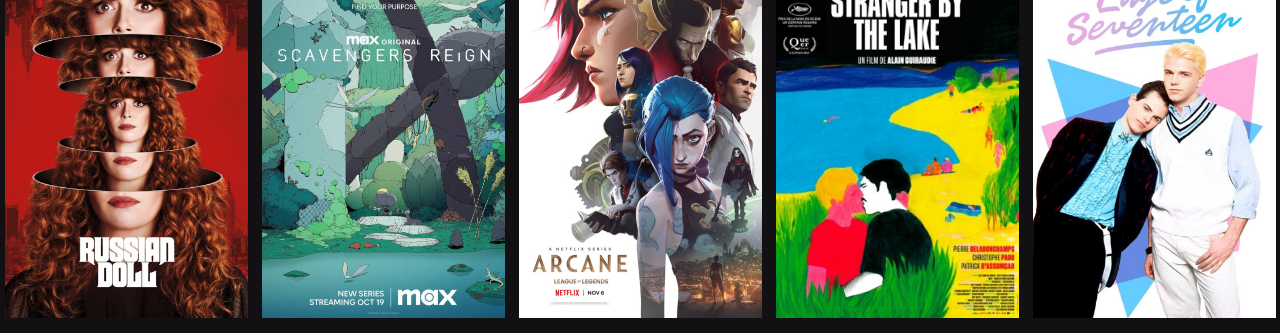
<file: queer.html>
<!DOCTYPE html>
<html lang="en">

<head>
    <meta charset="UTF-8" />
    <meta name="viewport" content="width=device-width, initial-scale=1.0" />

    <title> Watch List </title>

    <link rel="stylesheet" href="styles.css">
    <link rel="icon" href="Assets/Favicon.png">
    <script src="scripts.js"></script>
    
</head>

<body>

    <div id="header">
        <img src="Assets/pride_flag.png" id="pride_flag">
        <a href="index.html"><h1> Film </h1></a>
        <a href="tv.html"><h1> T.v. </h1></a>
        <div id="altRow">
            <a href="games.html"><h1> Games </h1></a>
            <a href="books.html"><h1> Books </h1></a>
        </div>
        <div> <!-- spacer --> </div>
    </div>
    
    <div class="grid">

        <div class="cell" onclick="toggleText('b14_base', 'b14_text');">
            <img src="Books/LikeRealPeopleDo_2022.jpg">
            <div id="b14_base" class="description_box"></div>
            <p id="b14_text"> 
                Like Real People Do <br> 2020 | E.L. Massey <br><br> 
                Gay hockey romance with exceptionally developed lead characters, exploring their personal 
                struggles and what it actually might be like to be gay in professional hockey. TLDR: Fluffy 
                hut/comfort with just a touch of crack.
            </p>
        </div>

        <div class="cell" onclick="toggleText('t7_base', 't7_text');">
            <img src="Tv/thePitt_2025.jpg">
            <div id="t7_base" class="description_box"></div>
            <p id="t7_text">
                the Pitt <br> 2025 <br><br>
                Another hospital drama that differentiates itself by attempting to realistically depict an 
                emergency department. Fast paced, chaotic, and aware of the mental/physical strain the job 
                places on ER staff. It's not always an easy watch, but it does this with intention, and 
                plenty of compassion. A few of the patients at the hospital are queer. 
                <br><br>
                There are gay dads at their child's birth, and a transwoman who is notable for being 
                depicted as just another patient, mostly. They only amount to being side characters in an 
                episode each, but their honest and casual representation is nice. And could be incorporated 
                into other shows. <br><br>
            </p>    
        </div>

        <div class="cell" onclick="toggleText('b12_base', 'b12_text');">
            <img src="Books/ThisIsHowYouLooseTheTimeWar_2019.jpg">
            <div id="b12_base" class="description_box"></div>
            <p id="b12_text"> This Is How You Loose <br> the Time War <br> 2019 | Amal El-Mohtar, <br> Max Gladstone <br><br> 
                A lyrical feat of imagination traversing the various strands of time, and the impossible 
                worlds within. With the entirety of reality as the backdrop, two time traveling agents 
                from rival organisations strike up correspondence that quickly grows into romantic 
                entanglement. Both agents are women making the relationship objectively sapphic, though 
                the novel focuses more on them being immortal transhuman shapeshifters than lesbians. <br><br>
            </p>
        </div>

        <div class="cell" onclick="toggleText('b10_base', 'b10_text');">
            <img src="Books/AllHailTheUnderDogs_2023.jpg">
            <div id="b10_base" class="description_box"></div>
            <p id="b10_text"> All Hail The Underdogs <br> 2023 | E.L. Massey <br><br> 
                Hockey-adjacent romance. Two collage seniors (who happen to be on the hockey team) 
                navigate their feelings for each other and their conflicting backgrounds. This is 
                sweet mlm romance that replaces smut with emotional intelligence. The relationship 
                is romantic but not romanticised, and so manages to role model a healthy queer 
                relationship. Their problems are acknowledged and so are they ways they overcome 
                them. <br><br>
            </p>
        </div>

        <div class="cell" onclick="toggleText('b9_base', 'b9_text');">
            <img src="Books/NetworkConnectivityProblems_2019.png">
            <div id="b9_base" class="description_box"></div>
            <p id="b9_text"> Network Connectivity Problems <br> 2019 | BasicBathsheba <br><br> 
                ... <br><br> comments pending on re-read <br><br> (but it's so good I had to add it NOW)
            </p>
        </div>

        <div class="cell" onclick="toggleText('29_base','29_text');">
            <img src="Movies/TheWatermelonWoman_1997.jpg">
            <div id="29_base" class="description_box"></div>
            <p id="29_text">
                The Watermelon Woman <br> 1996 | Cheryl Dunye <br><br>
                Cheryl Dunye, playing herself, investigates the fictional history of a black 
                lesbian actress known only as 'The Watermelon Woman'. The film asks us to consider an 
                imagined history to replace the ones that were never recorded.
            </p>
        </div>

        <div class="cell" onclick="toggleText('b8_base', 'b8_text');">
            <img src="Books/TheCharmOffensive.jpg">
            <div id="b8_base" class="description_box"></div>
            <p id="b8_text"> The Charm Offensive <br> 2021 | Alison Cochrun <br><br> 
                Tucked into this thoroughly entertaining rom-com are some genuine discussions on mental 
                health, and queer identities. Coming out of a 6 year relationship, Dave only intends to 
                do his job managing contestants on reality tv. Catching feelings for their male lead is 
                a complication he does not need.
            </p>
        </div>

        <div class="cell" onclick="toggleText('27_base','27_text');">
            <img src="Movies/Femme_2024.jpg">
            <div id="27_base" class="description_box"></div>
            <p id="27_text">
                Femme <br> 2024 | Sam H. Freeman, <br> Ng Choon Ping <br><br>
                Jules, a victim of a gay bashing, encounters their perpetrator again in a gay sauna and 
                plans revenge. Femme takes this single point of tension and layers it with complications 
                that only heighten the intensity. The film depicts the complexity of identity, the forces 
                behind who we are, and what they lead us to do.
            </p>
        </div>

        <div class="cell" onclick="toggleText('f24_base','f24_text');">
            <img src="Movies/shivaBaby_2020.jpg">
            <div id="f24_base" class="description_box"></div>
            <p id="f24_text">
                Shiva Baby <br> 2020 | Emma Sligman <br><br>
                Disaster bisexual Danielle attends a Shive without knowning her Ex and current 
                Suggar daddy are also in attendance. Shiva Baby takes this socially awkward 
                situation and amplifies it to excruciating levels. Danielle's interactions with 
                her lesbian Ex, and the familes reactions, is just one of the plotlines 
                in the film.
            </p>
        </div>

        <div class="cell" onclick="toggleText('b7_base', 'b7_text');">
            <img src="Books/aMarvelousLight.jpg">
            <div id="b7_base" class="description_box"></div>
            <p id="b7_text"> A Marvellous Light <br> 2021 | Freya Marske <br><br> 
                Dual pov adventure romance set in a secret world of magic during early 1900s 
                England. It is an exciting read with enjoyable characters and a sharp eye 
                for detail. The central gay romance is a major part of the story.
            </p>
        </div>

        <div class="cell" onclick="toggleText('b6_base', 'b6_text');">
            <img src="Books/theStarlessSea_2019.jpg">
            <div id="b6_base" class="description_box"></div>
            <p id="b6_text"> The Starless Sea <br> 2019 | Erin Morgenstern <br><br> 
                Beginning as three seemingly unconnected fairy tales, the various stories wind 
                together during the novel into a complex web of symbolism around a mythical 
                library. On this adventure the protagonist, a gay man, develops a romantic 
                relationship with another of the main characters. This plotline is significant 
                to both character's journey, while giving space to the books bigger themes. <br><br>
            </p>
        </div>

        <div class="cell" onclick="toggleText('f17_base','f17_text');">
            <img src="Movies/theCelluloidCloset_1995.jpg">
            <div id="f17_base" class="description_box"></div>
            <p id="f17_text">
                the Celluloid Closet <br> 1995 | Rob Epstein, <br> Jeffery Friedman <br><br>
                An in depth look at the portrayals of Gays and Lesbians in film during the first century of 
                the medium. It maps the changes in representation and how they reflected changing societal 
                attitudes, as well as the impacts these depictions had on queer people.
            </p>
        </div>

        <div class="cell" onclick="toggleText('f13_base','f13_text');">
            <img src="Movies/leviticus_2026.jpg">
            <div id="f13_base" class="description_box"></div>
            <p id="f13_text">
                Leviticus <br> 2026 | Adrian Chiarella <br><br>
                With a unique core concept, the film personifies a specific fear from growing 
                up gay, into a monstrous entity. Digging in to how external pressures make 
                queer people afraid of their own desires.
            </p>
        </div>

        <div class="cell" onclick="toggleText('g6_base','g6_tedxt');">
            <img src="Games/GoneHome_2013.jpg">
            <div id="g6_base" class="description_box"></div>
            <p id="g6_tedxt">
                Gone Home <br> 2013 | Fullbright <br><br>
                You return to your childhood house late at night, only no one is home. As you 
                explore the house, the story builds itself through house hold items. A 
                central point to the narrative is a relationship Samantha, the younger sister, has 
                with another girl, and the impact that has on the rest of the family.
            </p>
        </div>

        <div class="cell" onclick="toggleText('b4_base', 'b4_text');">
            <img src="Books/Heartstopper_2016.jpg">
            <div id="b4_base" class="description_box"></div>
            <p id="b4_text"> Heartstopper_2016 <br> Alice Oseman <br><br> 
                First appearing as a webcomic in 2016, Heartstopper grew an adoring community. 
                It offered a cast of queer characters figuring themselves out and growing up 
                together. Depicting their struggles with hope and care. Young readers could see 
                themselves in it, and older readers saw the media they wished they had growing up.
            </p>
        </div>

        <div class="cell" onclick="toggleText('f9_base','f9_text');">
            <img src="Movies/HeartstopperForever_2026.jpg">
            <div id="f9_base" class="description_box"></div>
            <p id="f9_text">
                Hearstopper Forever <br> 2026 | Wash Westmoreland, <br> Alice Oseman <br><br>
                A Strikingly mature exploration of a single deeply felt relationship. 
                Approaching the end of high school, Nick and Charlie have to face the future of 
                their relationship, and their lives. The story is handled with notable 
                tenderness, depicted in naturalistic visuals that pop with glorious colour.
            </p>
        </div>

        <div class="cell" onclick="toggleText('t4_base', 't4_text');">
            <img src="Tv/DeadBoyDetectives_2024.jpg">
            <div id="t4_base" class="description_box"></div>
            <p id="t4_text">
                Dead Boy Detectives <br> 2024 <br><br>
                A glorious romp of a YA&#8209;Fantasy show. Two dead boys set themselves up 
                as detectives, solving a chaotic collection of cases for other ghosts. The 
                show has several queer characters, ranging from meat-cleaver wielding Lesbian, 
                Jenny green, to uptight Edwin Payne. One of the main characters, his arc 
                revolves around him accepting his sexuality <br><br>
            </p>    
        </div>

        <div class="cell" onclick="toggleText('f7_base','f7_text');">
            <img src="Movies/theGirlWithTheDragonTattoo.jpg">
            <div id="f7_base" class="description_box"></div>
            <p id="f7_text">
                The Girl With The Dragon Tattoo <br> 2011 | David Fincher <br><br>
                A dark and confronting film. Yet for all it's intense scenes and complex 
                plot it still follows a conventional "Investigator chases serial killer" 
                structure. Lisbeth, a protagonist, gets one Lesbian fling that has no 
                bearing on the rest of the film
            </p>
        </div>

        <div class="cell" onclick="toggleText('f5_base','f5_text');">
            <img src="Movies/Love129.jpg">
            <div id="f5_base" class="description_box"></div>
            <p id="f5_text">
                Love192 <br> 2025 | Haydon Mayer <br><br>
                This is a beautiful short film. Video games spaces are weird, and become 
                extra weird when shared with other people. Love192 gets that, exploring 
                a romantic relationship between 2 boys who connected online. It's a 
                tender and honest story that has surprising emotional depth.
            </p>
        </div>

        <div class="cell" onclick="toggleText('q6_base', 'q6_text');">
            <img src="Books/Hunters_and_Collectors_2016.jpg">
            <div id="q6_base" class="description_box"></div>
            <p id="q6_text"> Hunters and Collectors <br> 2016 | M.Suddain <br><br> 
                Misanthrope and intergalactic food critic, John Tamberlain, is on the 
                hunt for a mythical hotel. There is a gay side character who aids him 
                that is described as "one of the good ones". Another gay side character 
                also appears just to destroy Tamberlains life for the *drama* (not one 
                of the good ones). There's also a (presumably?) straight man running 
                around in drag near the end, so it's a mixed bag of representation. <br><br>
            </p>
        </div>

        <div class="cell" onclick="toggleText('q5_base', 'q5_text');">
            <img src="Tv/Russian_Doll_2019.jpg">
            <div id="q5_base" class="description_box"></div>
            <p id="q5_text">
                Russian Doll <br> 2019 <br><br>
                A mind bending fantasy driven by Natasha Lyonne, an incredible *ally*. 
                I totally read two side characters as dating, but according to the wiki 
                they are just friends. either way there's enough queer energy in season 1 
                for me to count this as a queer show.
            </p>    
            </div>

        <div class="cell" onclick="toggleText('q4_base', 'q4_text');">
            <img src="Tv/Scavengers_Reign.jpg">
            <div id="q4_base" class="description_box"></div>
            <p id="q4_text">
                Scavengers Regin <br> 2023 <br><br>
                Amongst the survivors trying to make their own way across an alien 
                planet, one of them has a lesbian romance in their back story. In 
                season 1 we only see flashbacks of their courtship.
        </div>

        <div class="cell" onclick="toggleText('q3_base', 'q3_text');">
            <img src="Tv/Arcane_2021.jpg">
            <div id="q3_base" class="description_box"></div>
            <p id="q3_text">
                Arcane <br> 2021 <br><br>
                A fantasy tale of Shakespearean proportions. Season 1 hints at a sapphic 
                romance between two main characters that is featured in season 2. 
                My own personal ship is between Viktor and Jason, however this is 
                unfortunately not cannon.
            </p>
        </div>

        <div class="cell" onclick="toggleText('q2_base','q2_text');">
            <img src="Movies/Stranger_by_the_Lake.jpg">
            <div id="q2_base" class="description_box"></div>
            <p id="q2_text">
                Stranger by the Lake <br> 2013 | Alain Guiraudie <br><br>
                This film finds a unique take on the common pairing of danger and desire. 
                It's premise and plot are simple, but this gives more space to ponder the 
                film's themes. Looking is not a passive act, and gay cruising grounds are 
                a ripe place to explore this. 
            </p>
        </div>

        <div class="cell" onclick="toggleText('q1_base', 'q1_text');">
            <img src="Movies/Edge_of_seventeen.jpg">
            <div id="q1_base" class="description_box"></div>
            <p id="q1_text"> Edge of Seventeen <br> 1998 | David Moreton <br><br> 
                Released in 1998 and set in 1984, this queer coming of age film takes 
                some unusually somber turns when compared with it's post 2000s 
                counterparts. Being queer was harder then, and it shows in the culture, 
                and this film.
            </p>
        </div>

    </div>

</body>

</html>
</file>
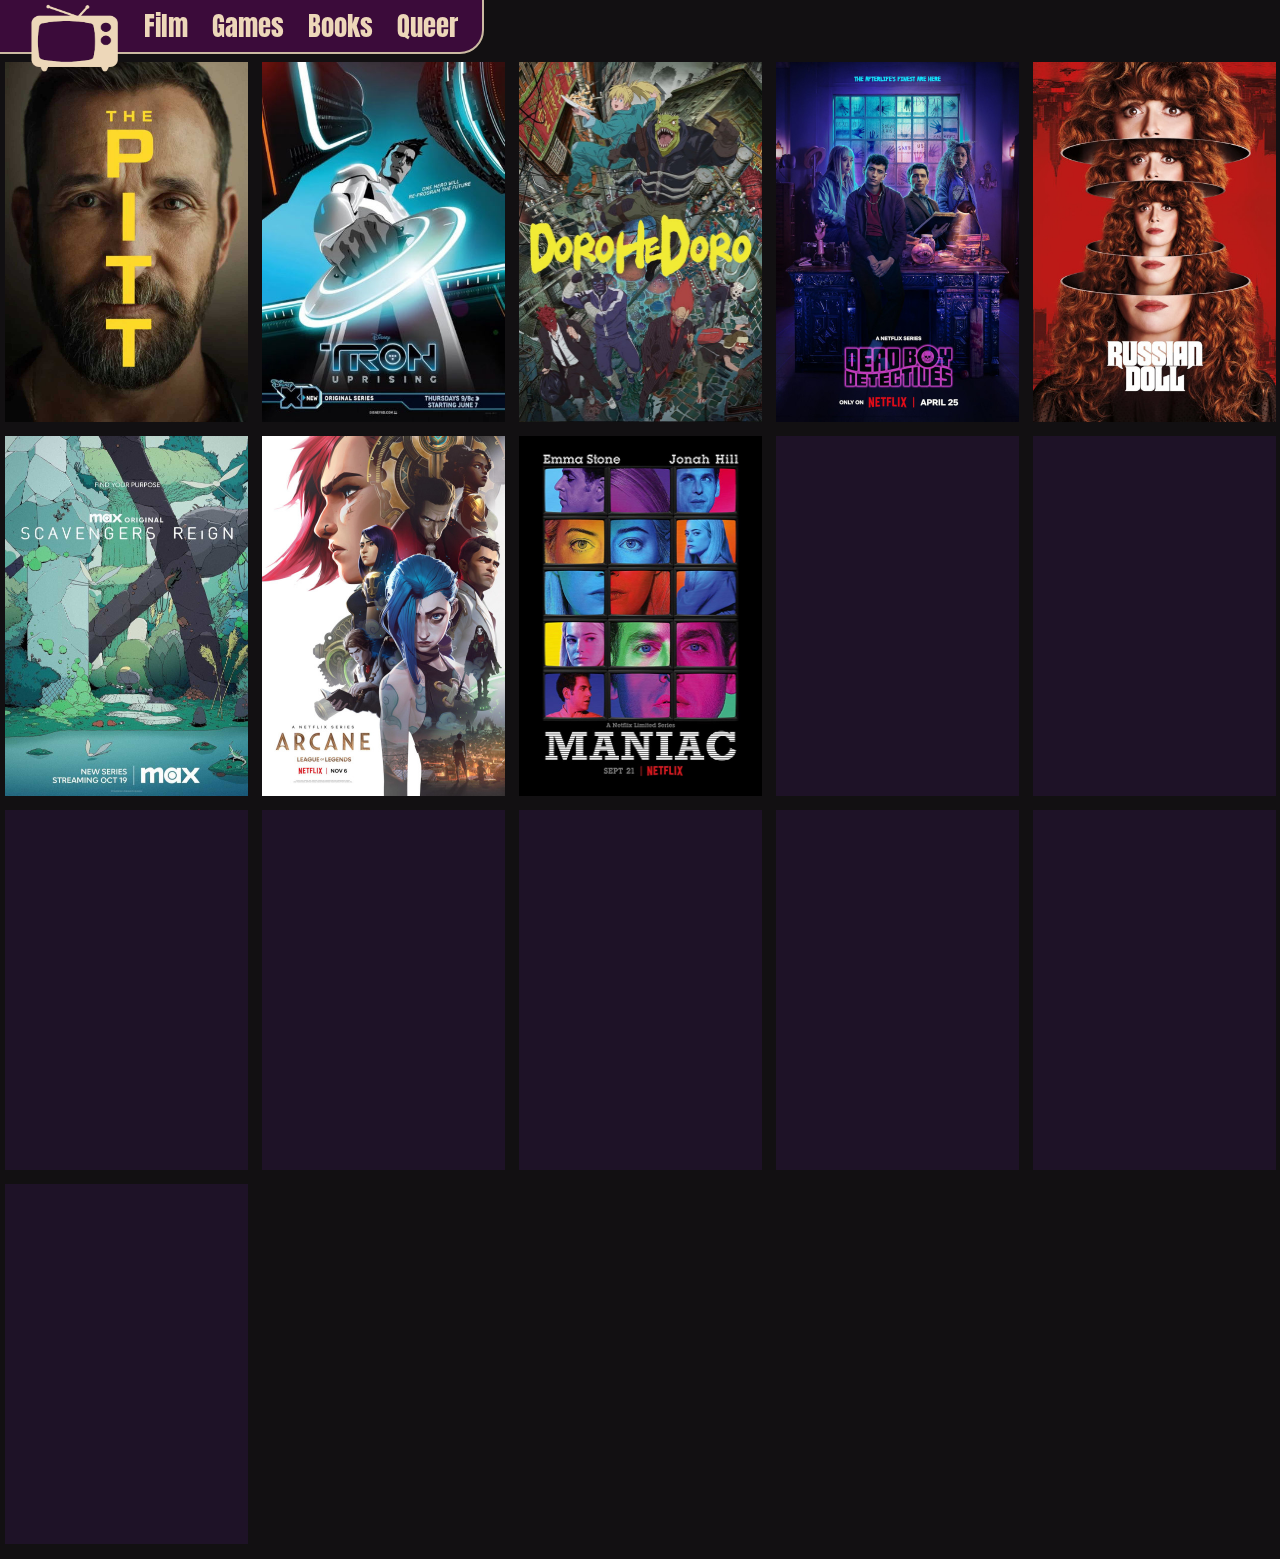
<file: tv.html>
<!DOCTYPE html>
<html lang="en">

<head>
    <meta charset="UTF-8" />
    <meta name="viewport" content="width=device-width, initial-scale=1.0" />

    <title> Watch List </title>

    <link rel="stylesheet" href="styles.css">
    <link rel="icon" href="Assets/Favicon.png">
    <script src="scripts.js"></script>
    
</head>

<body>

    <div id="header">
        <img src="Assets/tv_icon.png" style="width: 90px;object-fit: fill; height: 68px; margin-top: 4px;">
        <a href="index.html"><h1> Film </h1></a>
        <a href="games.html"><h1> Games </h1></a>
        <div id="altRow">
            <a href="books.html"><h1> Books </h1></a>
            <a      href="queer.html"><h1> Queer </h1></a>
        </div>
        <div> <!-- spacer --> </div>
    </div>
    
    <div class="grid">

        <div class="cell" onclick="toggleText('t7_base', 't7_text');">
            <img src="Tv/thePitt_2025.jpg">
            <div id="t7_base" class="description_box"></div>
            <p id="t7_text">
                the Pitt <br> 2025 <br><br>
                Another hospital drama that differentiates itself by attempting to realistically depict an 
                emergency department. Fast paced, chaotic, and aware of the mental/physical strain the job 
                places on ER staff. It's not always an easy watch, but it does this with intention, and 
                plenty of compassion.
            </p>    
        </div>

        <div class="cell" onclick="toggleText('t6_base', 't6_text');">
            <img src="Tv/TronUprising_2012.jpg">
            <div id="t6_base" class="description_box"></div>
            <p id="t6_text">
                Tron Uprising <br> 2012 <br><br>
                A strong aesthetic has always been one of the strengths of the Tron franchise, 
                and this show is no exception. Expanding the story in interesting ways, the only 
                criticism is that the characters are touch shallow, this is a kids show after all. 
                A kids show with a killer sense of style.
            </p>    
        </div>

        <div class="cell" onclick="toggleText('t5_base', 't5_text');">
            <img src="Tv/dorohedoro-4157424570.jpg">
            <div id="t5_base" class="description_box"></div>
            <p id="t5_text">
                Dorohedoro <br> 2020 <br><br>
                Swinging between comedy and violence at whiplash speeds Dorohedoro is an intense 
                ride, and crazy world like no other. Caiman, a man with a lizard head and no 
                memories, seeks the sorcerer who did this to him with the help of his friend Nikaido.
            </p>    
        </div>

        <div class="cell" onclick="toggleText('t4_base', 't4_text');">
            <img src="Tv/DeadBoyDetectives_2024.jpg">
            <div id="t4_base" class="description_box"></div>
            <p id="t4_text">
                Dead Boy Detectives <br> 2024 <br><br>
                A glorious romp of a YA&#8209;Fantasy show. Two dead boys set themselves up as 
                detectives, solving a chaotic collection of cases for other ghosts. It 
                balances silliness with serious moments between it's ensemble cast members. 
                All of whom give pitch perfect performances.
            </p>    
        </div>

        <div class="cell" onclick="toggleText('t3_base', 't3_text');">
            <img src="Tv/Russian_Doll_2019.jpg">
            <div id="t3_base" class="description_box"></div>
            <p id="t3_text">
                Russian Doll <br> 2019 <br><br>
                A mind bending fantasy driven by Natasha Lyonne, an incredible *ally*. 
                I totally read two side characters as dating, but according to the wiki 
                they are just friends. either way there's enough queer energy in season 1 
                for me to count this as a queer show.
            </p>    
        </div>

        <div class="cell" onclick="toggleText('t2_base', 't2_text');">
            <img src="Tv/Scavengers_Reign.jpg">
            <div id="t2_base" class="description_box"></div>
            <p id="t2_text">
                Scavengers Regin <br> 2023 <br><br>
                Rarely does sci fi feel as alien as this show. It's creatures seem 
                explicable and unnatural, and yet also perfectly embedded into their 
                environment. It's a beautifully weird ecosystem that's always ready to 
                pounce on the unwary. <br><br>
                Shout out to Levi! *Thrip*</p>
        </div>

        <div class="cell" onclick="toggleText('t1_base', 't1_text');">
            <img src="Tv/Arcane_2021.jpg">
            <div id="t1_base" class="description_box"></div>
            <p id="t1_text">
                Arcane <br> 2021 <br><br>
                A fantasy tale of Shakespearean proportions. Season 1 sees the cycle of 
                violence spiraling to ever more devastating outcomes. With a vast range 
                of fully fleshed out characters to draw from the source material, 
                watching them hurt each other is just as painful. 
            </p>
        </div>

        <div class="cell" onclick="toggleText('t0_base', 't0_text');">
            <img src="Tv/Maniac_2018.jpg">
            <div id="t0_base" class="description_box"></div>
            <p id="t0_text">
                Maniac <br> 2018 <br><br>
                Two strangers participate in a cutting edge drug trial that sends them to the 
                deepest corners of their psyche. Maniac is an often absurd show that manages to 
                tell a surprisingly serious tale.
            </p>
        </div>

        <div class="test_cell"></div>
        <div class="test_cell"></div>
        <div class="test_cell"></div>
        <div class="test_cell"></div>
        <div class="test_cell"></div>
        <div class="test_cell"></div>
        <div class="test_cell"></div>
        <div class="test_cell"></div>

    </div>

</body>

</html>
</file>
<file: styles.css>
@font-face {
   font-family: 'Anton';
   src: url(Assets/Anton-Regular.otf);
}

body {
    /* background-color: rgb(24, 27, 25); */
    /* background-color: rgb(241, 236, 239); */
    background-color: rgb(18, 16, 18);
    margin: 0px;
}

h1 {
    font-family: 'Anton';
    /* font-family: 'Courier New' ; */
    font-size: 20pt;
    font-weight: normal;
    margin-top: 6px;
    color: rgb(237, 215, 185);
}

h1:hover {
    color: rgb(30,18,39);
    opacity: 0.5;
}

a {
    text-decoration: none;
}

img {
    /* object-fit: contain; */
    width: 100%;
    height: 100%;
}

#header {
    /* background-color: rgb(133, 28, 98); */
    /* background-color: rgb(126, 133, 28); */
    /* background-color: rgb(124, 122, 113); */
    /* background-color: rgb(179, 164, 164); */
    background-color: rgb(59, 11, 58);
    /* background-color: rgb(45, 24, 60); */
    border-style: solid;
    border-color: rgb(203, 186, 162);
    border-width: 2px;

    position: fixed;
    top: -2px;
    left: -2px;
    border-radius: 0px 0px 24px 0px;
    display: flex;
    direction: row;
    padding-left: 30px;
    gap: 24px;

    z-index: 1;

    /* width: 100%; */
    height: 52px; /* make sure .grid margin-top uses the same value*/
}

#altRow{
    /* width: 600px; */
    display: flex;
    direction: row;
    gap: 24px;
}


.grid {

    margin-top: 52px; /*make sure this is the same value as #header height */
    margin-bottom: 15px;
    display: grid;
    grid-template-columns: repeat(auto-fill, minmax(170px, 243px));
    padding-top: 10px;
    gap: 14px;
    justify-content: center;

}

.test_cell {
    position: relative;
    width: 243px;
    height: 360px;

    background-color:blueviolet;
    opacity: 0.1;
}

.cell {
    position: relative;
    /* make sure width to height ratio is 27:40 */
    width: 243px;
    height: 360px;
    overflow: hidden;

    transition-duration: 0.2s;
}

.cell:hover {
    cursor: grab;

    transform: scale(0.95);
}

.description_box {
    /* display: none; */
    position: absolute;
    top: 0%;
    width: 100%;
    height: 100%;

    cursor: grab;

    background-color: rgb(30,18,39);
    opacity: 0;
    transition: 0.15s;
}

p {
    font-family: 'tahoma';
    font-size: 11.5pt;
    line-height: 17pt;

    position: absolute;
    top: 0px;
    margin-top: 0px;
    padding: 10px;
    padding-top: 7px;
    padding-right: 5px;
    /* width: 217px; */
    height: 355px;
    overflow-y: scroll;
    overflow-x: none;
    color: rgb(254, 250, 243);
    opacity: 0;
    transition: 0.15s;
}

#pride_flag {
    object-fit: fill; 
    width: 106px; 
    height: 62px; 
    margin-top: 0px;
}

#controler {
    width: 110px;
    object-fit: fill; 
    height: 62px; 
    margin-top: 9px;
}

p::-webkit-scrollbar {
    width: 4.5px;
    /* background-color: aqua; */
}

p::-webkit-scrollbar-thumb {
    border-radius: 2px;
    background-color: rgb(210, 191, 164);
}

/* Styles for Mobile */
    
@media only screen and (max-width: 514px) {

    #header {
        padding-left: 15px;
        width: 290px;
        height: 90px; /* make sure .grid margin-top uses the same value*/

        flex-wrap: wrap;
    }

    #altRow {
        position: fixed;
        top: 35px;
        left: 123px;
    }

    .grid {
        grid-template-columns: repeat(auto-fill, minmax(100px, 189px));
        margin-top: 93px;
        margin-bottom: 10px;
        gap: 7px;
        /* background-color: aqua; */
    }

    .cell {
    /* make sure width to height ratio is 27:40 */
    width: 189px;
    height: 280px;
    }

    .test_cell {
    width: 194.4px;
    height: 288px;
    }

    .cell:hover {
    cursor: grab;
    transform: scale(1);
    }

    p {
        padding: 7px;
        padding-top: 3px;
        font-size: 10pt;
        line-height: 14pt;
        /* background-color: aqua; */
        /* width: 175px; */
        height: 265px;
    }

    #pride_flag {
        width: 90px; 
        height: 54px; 
        margin-top: 16px;
    }

    #controler {
        width: 100px;
    }

}
</file>
